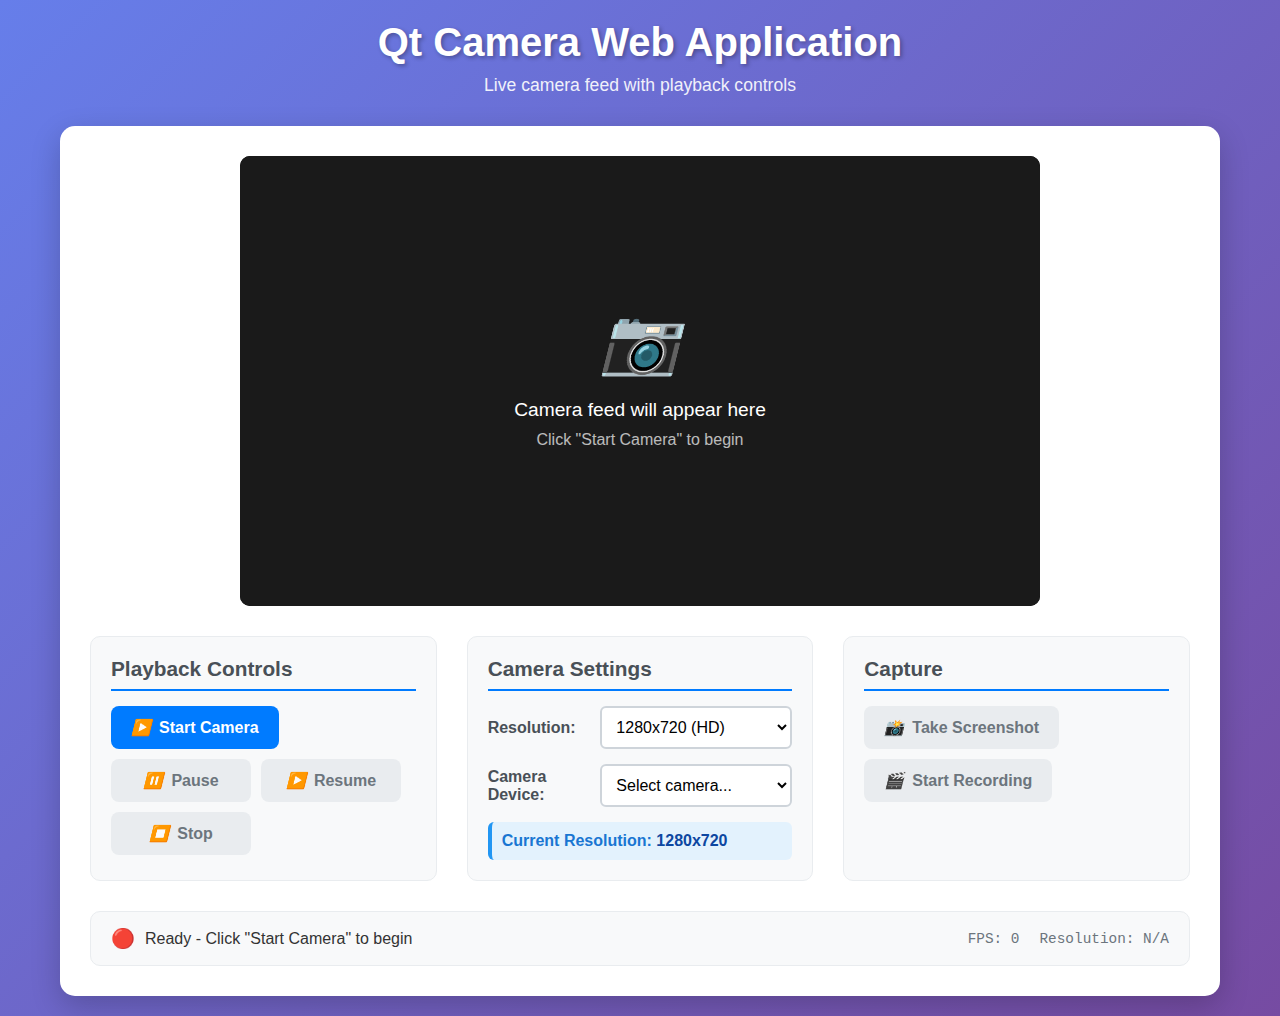
<file: web/index.html>
<!DOCTYPE html>
<html lang="en">
<head>
    <meta charset="UTF-8">
    <meta name="viewport" content="width=device-width, initial-scale=1.0">
    <title>Qt Camera Web Application</title>
    <link rel="stylesheet" href="styles.css">
</head>
<body>
    <div class="container">
        <header>
            <h1>Qt Camera Web Application</h1>
            <p>Live camera feed with playback controls</p>
        </header>

        <main>
            <!-- Camera Display Area -->
            <div class="camera-container">
                <video id="cameraVideo" autoplay muted playsinline></video>
                <div id="placeholderMessage" class="placeholder">
                    <i class="icon">📷</i>
                    <p>Camera feed will appear here</p>
                    <p class="sub-text">Click "Start Camera" to begin</p>
                </div>
            </div>

            <!-- Controls Section -->
            <div class="controls-section">
                <!-- Playback Controls -->
                <div class="control-group">
                    <h3>Playback Controls</h3>
                    <div class="button-group">
                        <button id="playBtn" class="control-btn primary">
                            <i class="icon">▶️</i> Start Camera
                        </button>
                        <button id="pauseBtn" class="control-btn" disabled>
                            <i class="icon">⏸️</i> Pause
                        </button>
                        <button id="resumeBtn" class="control-btn" disabled>
                            <i class="icon">▶️</i> Resume
                        </button>
                        <button id="stopBtn" class="control-btn danger" disabled>
                            <i class="icon">⏹️</i> Stop
                        </button>
                    </div>
                </div>

                <!-- Camera Settings -->
                <div class="control-group">
                    <h3>Camera Settings</h3>
                    <div class="settings-group">
                        <label for="resolutionSelect">Resolution:</label>
                        <select id="resolutionSelect" class="control-select">
                            <option value="640x480">640x480 (VGA)</option>
                            <option value="1280x720" selected>1280x720 (HD)</option>
                            <option value="1920x1080">1920x1080 (Full HD)</option>
                        </select>
                        
                        <label for="deviceSelect">Camera Device:</label>
                        <select id="deviceSelect" class="control-select">
                            <option value="">Select camera...</option>
                        </select>
                    </div>
                    
                    <div class="status-info">
                        <span class="status-label">Current Resolution:</span>
                        <span id="currentResolution">1280x720</span>
                    </div>
                </div>

                <!-- Capture Controls -->
                <div class="control-group">
                    <h3>Capture</h3>
                    <div class="button-group">
                        <button id="screenshotBtn" class="control-btn secondary" disabled>
                            <i class="icon">📸</i> Take Screenshot
                        </button>
                        <button id="recordBtn" class="control-btn secondary" disabled>
                            <i class="icon">🎬</i> Start Recording
                        </button>
                    </div>
                </div>
            </div>

            <!-- Status Bar -->
            <div class="status-bar">
                <div class="status-section">
                    <span class="status-indicator" id="statusIndicator">🔴</span>
                    <span id="statusText">Ready - Click "Start Camera" to begin</span>
                </div>
                <div class="stats-section">
                    <span id="frameRate">FPS: 0</span>
                    <span id="resolution">Resolution: N/A</span>
                </div>
            </div>
        </main>

        <!-- Hidden canvas for screenshots -->
        <canvas id="screenshotCanvas" style="display: none;"></canvas>
        
        <!-- Screenshots gallery -->
        <div id="screenshotsSection" class="screenshots-section" style="display: none;">
            <h3>Screenshots</h3>
            <div id="screenshotsGallery" class="screenshots-gallery"></div>
        </div>
    </div>

    <!-- Error Modal -->
    <div id="errorModal" class="modal">
        <div class="modal-content">
            <span class="close">&times;</span>
            <h3>Error</h3>
            <p id="errorMessage"></p>
        </div>
    </div>

    <script src="script.js"></script>
</body>
</html>
</file>
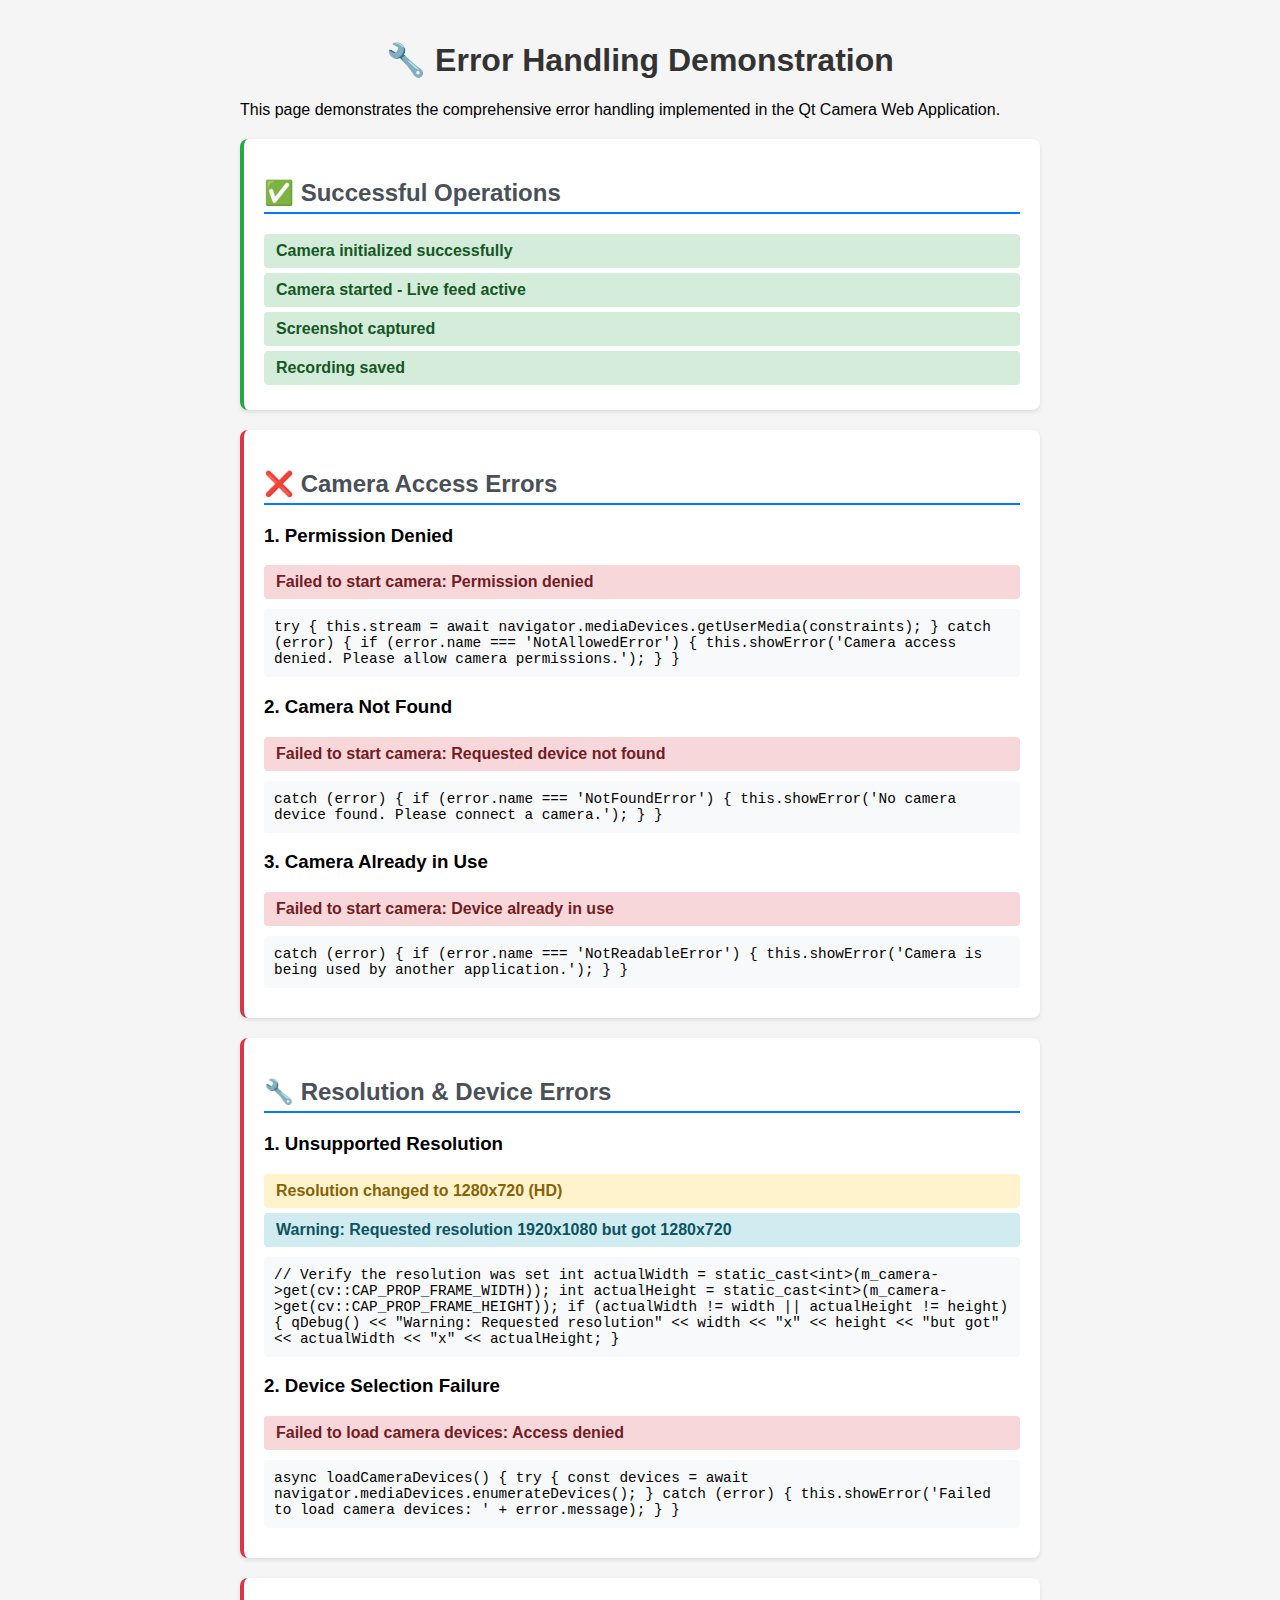
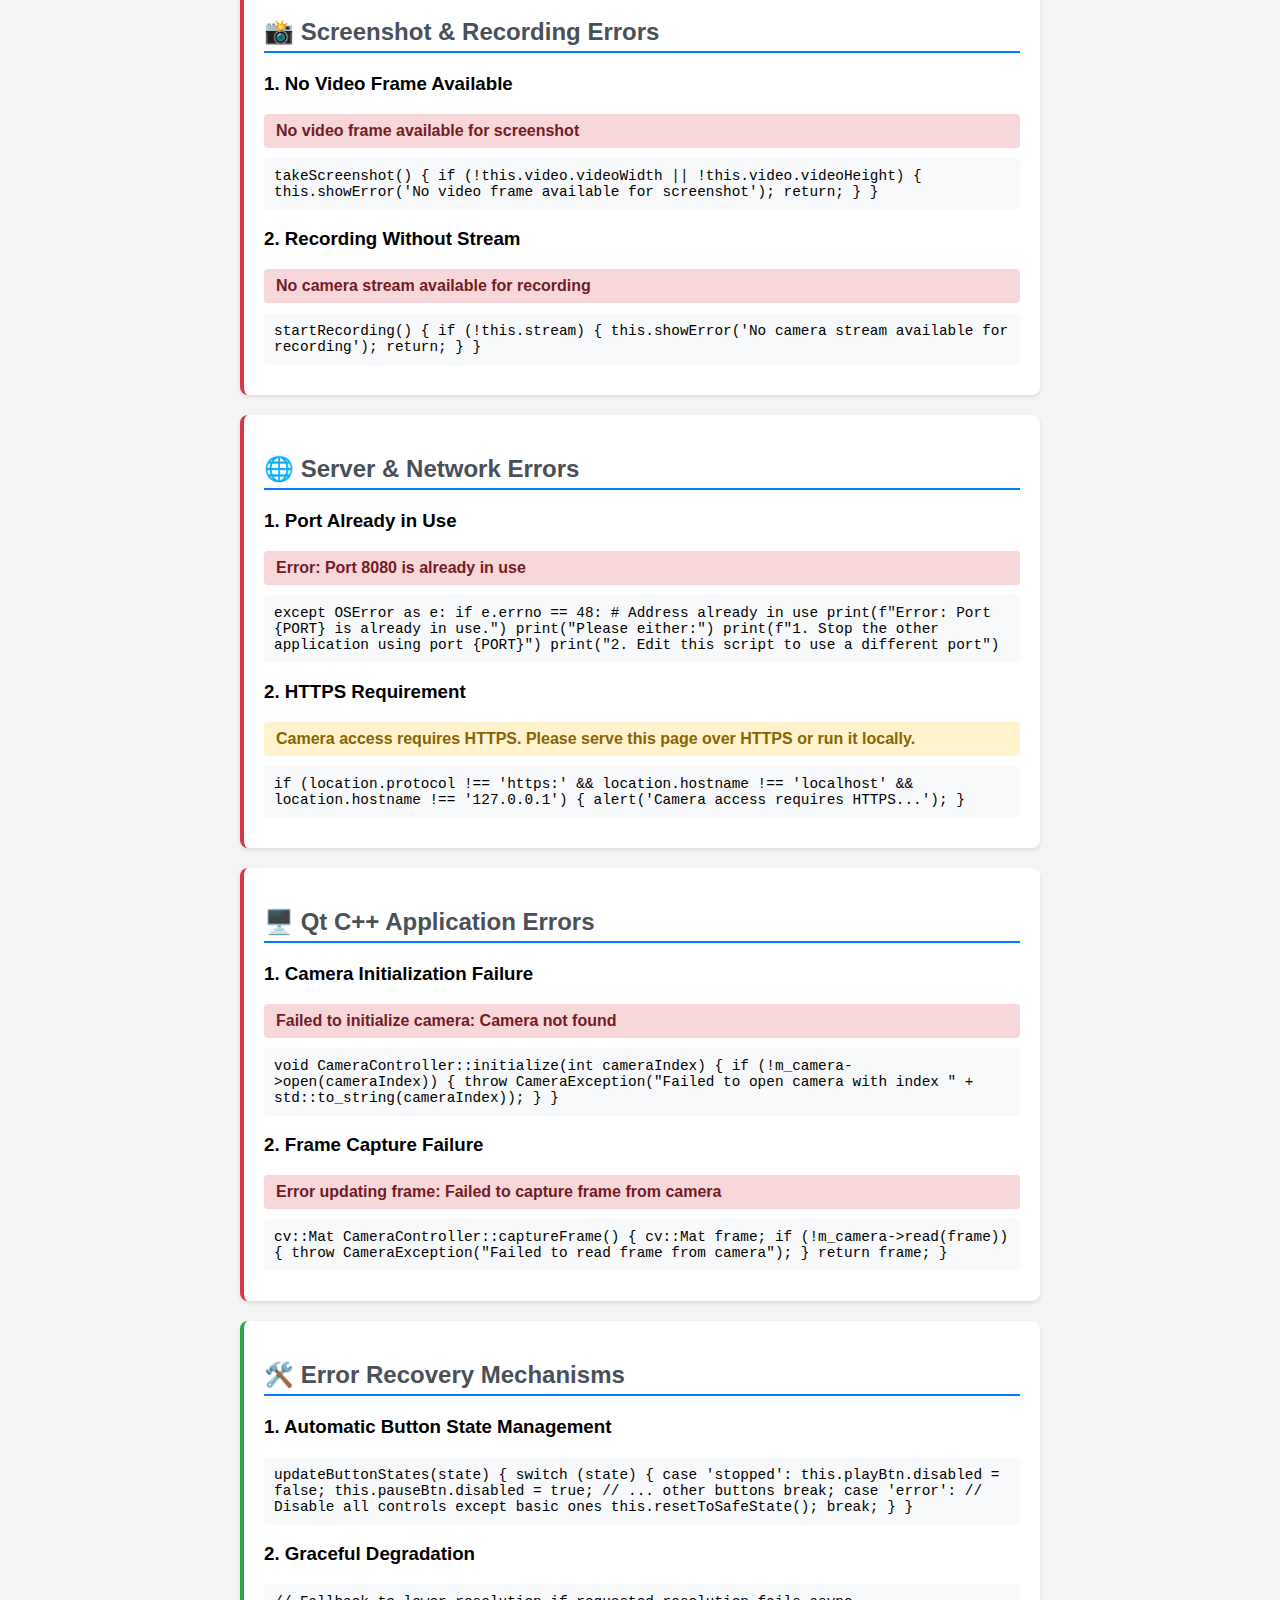
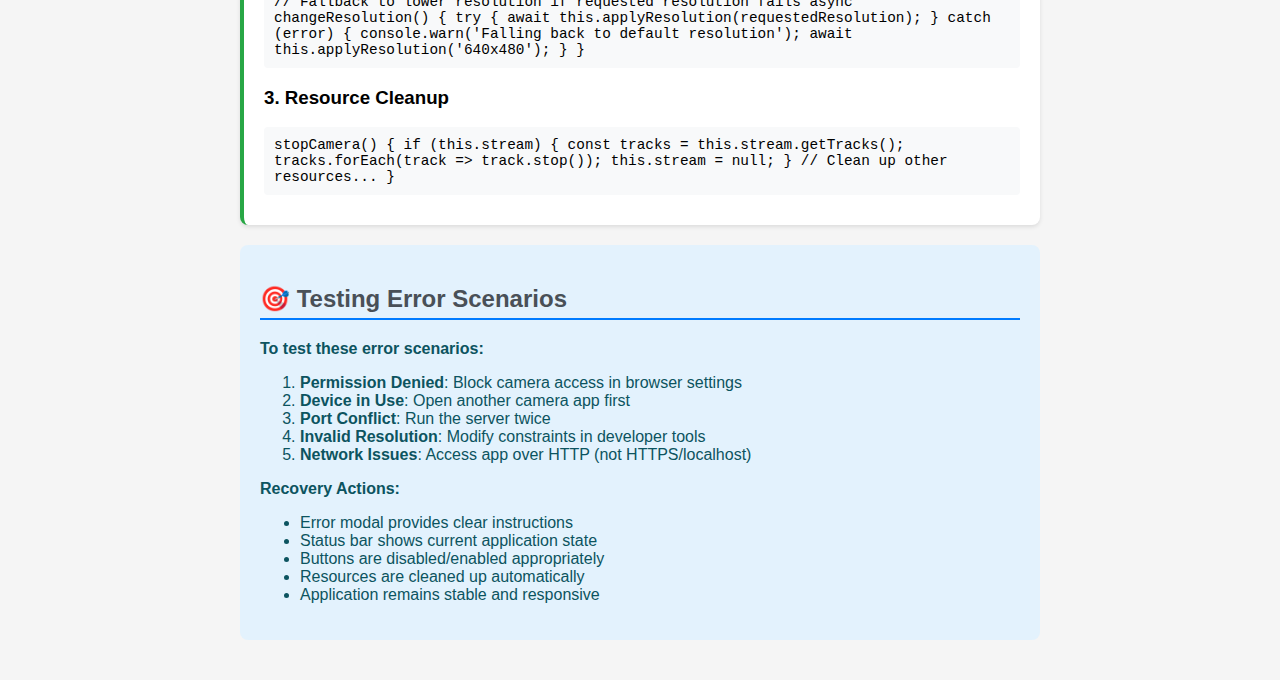
<file: web/error-demo.html>
<!DOCTYPE html>
<html lang="en">
<head>
    <meta charset="UTF-8">
    <meta name="viewport" content="width=device-width, initial-scale=1.0">
    <title>Error Handling Demo - Qt Camera App</title>
    <style>
        body {
            font-family: 'Segoe UI', Tahoma, Geneva, Verdana, sans-serif;
            max-width: 800px;
            margin: 0 auto;
            padding: 20px;
            background: #f5f5f5;
        }
        .error-scenario {
            background: white;
            border-radius: 8px;
            padding: 20px;
            margin: 20px 0;
            border-left: 4px solid #dc3545;
            box-shadow: 0 2px 4px rgba(0,0,0,0.1);
        }
        .success-scenario {
            background: white;
            border-radius: 8px;
            padding: 20px;
            margin: 20px 0;
            border-left: 4px solid #28a745;
            box-shadow: 0 2px 4px rgba(0,0,0,0.1);
        }
        .code {
            background: #f8f9fa;
            padding: 10px;
            border-radius: 4px;
            font-family: 'Courier New', monospace;
            font-size: 0.9em;
            margin: 10px 0;
        }
        .status {
            padding: 8px 12px;
            border-radius: 4px;
            font-weight: bold;
            margin: 5px 0;
        }
        .error { background: #f8d7da; color: #721c24; }
        .success { background: #d4edda; color: #155724; }
        .warning { background: #fff3cd; color: #856404; }
        .info { background: #d1ecf1; color: #0c5460; }
        h1 { color: #333; text-align: center; }
        h2 { color: #495057; border-bottom: 2px solid #007bff; padding-bottom: 5px; }
    </style>
</head>
<body>
    <h1>🔧 Error Handling Demonstration</h1>
    <p>This page demonstrates the comprehensive error handling implemented in the Qt Camera Web Application.</p>

    <div class="success-scenario">
        <h2>✅ Successful Operations</h2>
        <div class="status success">Camera initialized successfully</div>
        <div class="status success">Camera started - Live feed active</div>
        <div class="status success">Screenshot captured</div>
        <div class="status success">Recording saved</div>
    </div>

    <div class="error-scenario">
        <h2>❌ Camera Access Errors</h2>
        
        <h3>1. Permission Denied</h3>
        <div class="status error">Failed to start camera: Permission denied</div>
        <div class="code">
try {
    this.stream = await navigator.mediaDevices.getUserMedia(constraints);
} catch (error) {
    if (error.name === 'NotAllowedError') {
        this.showError('Camera access denied. Please allow camera permissions.');
    }
}
        </div>
        
        <h3>2. Camera Not Found</h3>
        <div class="status error">Failed to start camera: Requested device not found</div>
        <div class="code">
catch (error) {
    if (error.name === 'NotFoundError') {
        this.showError('No camera device found. Please connect a camera.');
    }
}
        </div>
        
        <h3>3. Camera Already in Use</h3>
        <div class="status error">Failed to start camera: Device already in use</div>
        <div class="code">
catch (error) {
    if (error.name === 'NotReadableError') {
        this.showError('Camera is being used by another application.');
    }
}
        </div>
    </div>

    <div class="error-scenario">
        <h2>🔧 Resolution & Device Errors</h2>
        
        <h3>1. Unsupported Resolution</h3>
        <div class="status warning">Resolution changed to 1280x720 (HD)</div>
        <div class="status info">Warning: Requested resolution 1920x1080 but got 1280x720</div>
        <div class="code">
// Verify the resolution was set
int actualWidth = static_cast&lt;int&gt;(m_camera-&gt;get(cv::CAP_PROP_FRAME_WIDTH));
int actualHeight = static_cast&lt;int&gt;(m_camera-&gt;get(cv::CAP_PROP_FRAME_HEIGHT));

if (actualWidth != width || actualHeight != height) {
    qDebug() << "Warning: Requested resolution" << width << "x" << height 
             << "but got" << actualWidth << "x" << actualHeight;
}
        </div>
        
        <h3>2. Device Selection Failure</h3>
        <div class="status error">Failed to load camera devices: Access denied</div>
        <div class="code">
async loadCameraDevices() {
    try {
        const devices = await navigator.mediaDevices.enumerateDevices();
    } catch (error) {
        this.showError('Failed to load camera devices: ' + error.message);
    }
}
        </div>
    </div>

    <div class="error-scenario">
        <h2>📸 Screenshot & Recording Errors</h2>
        
        <h3>1. No Video Frame Available</h3>
        <div class="status error">No video frame available for screenshot</div>
        <div class="code">
takeScreenshot() {
    if (!this.video.videoWidth || !this.video.videoHeight) {
        this.showError('No video frame available for screenshot');
        return;
    }
}
        </div>
        
        <h3>2. Recording Without Stream</h3>
        <div class="status error">No camera stream available for recording</div>
        <div class="code">
startRecording() {
    if (!this.stream) {
        this.showError('No camera stream available for recording');
        return;
    }
}
        </div>
    </div>

    <div class="error-scenario">
        <h2>🌐 Server & Network Errors</h2>
        
        <h3>1. Port Already in Use</h3>
        <div class="status error">Error: Port 8080 is already in use</div>
        <div class="code">
except OSError as e:
    if e.errno == 48:  # Address already in use
        print(f"Error: Port {PORT} is already in use.")
        print("Please either:")
        print(f"1. Stop the other application using port {PORT}")
        print("2. Edit this script to use a different port")
        </div>
        
        <h3>2. HTTPS Requirement</h3>
        <div class="status warning">Camera access requires HTTPS. Please serve this page over HTTPS or run it locally.</div>
        <div class="code">
if (location.protocol !== 'https:' && 
    location.hostname !== 'localhost' && 
    location.hostname !== '127.0.0.1') {
    alert('Camera access requires HTTPS...');
}
        </div>
    </div>

    <div class="error-scenario">
        <h2>🖥️ Qt C++ Application Errors</h2>
        
        <h3>1. Camera Initialization Failure</h3>
        <div class="status error">Failed to initialize camera: Camera not found</div>
        <div class="code">
void CameraController::initialize(int cameraIndex) {
    if (!m_camera->open(cameraIndex)) {
        throw CameraException("Failed to open camera with index " + 
                             std::to_string(cameraIndex));
    }
}
        </div>
        
        <h3>2. Frame Capture Failure</h3>
        <div class="status error">Error updating frame: Failed to capture frame from camera</div>
        <div class="code">
cv::Mat CameraController::captureFrame() {
    cv::Mat frame;
    if (!m_camera->read(frame)) {
        throw CameraException("Failed to read frame from camera");
    }
    return frame;
}
        </div>
    </div>

    <div class="success-scenario">
        <h2>🛠️ Error Recovery Mechanisms</h2>
        
        <h3>1. Automatic Button State Management</h3>
        <div class="code">
updateButtonStates(state) {
    switch (state) {
        case 'stopped':
            this.playBtn.disabled = false;
            this.pauseBtn.disabled = true;
            // ... other buttons
            break;
        case 'error':
            // Disable all controls except basic ones
            this.resetToSafeState();
            break;
    }
}
        </div>
        
        <h3>2. Graceful Degradation</h3>
        <div class="code">
// Fallback to lower resolution if requested resolution fails
async changeResolution() {
    try {
        await this.applyResolution(requestedResolution);
    } catch (error) {
        console.warn('Falling back to default resolution');
        await this.applyResolution('640x480');
    }
}
        </div>
        
        <h3>3. Resource Cleanup</h3>
        <div class="code">
stopCamera() {
    if (this.stream) {
        const tracks = this.stream.getTracks();
        tracks.forEach(track => track.stop());
        this.stream = null;
    }
    // Clean up other resources...
}
        </div>
    </div>

    <div class="info" style="background: #e3f2fd; padding: 20px; border-radius: 8px; margin: 20px 0;">
        <h2>🎯 Testing Error Scenarios</h2>
        <p><strong>To test these error scenarios:</strong></p>
        <ol>
            <li><strong>Permission Denied</strong>: Block camera access in browser settings</li>
            <li><strong>Device in Use</strong>: Open another camera app first</li>
            <li><strong>Port Conflict</strong>: Run the server twice</li>
            <li><strong>Invalid Resolution</strong>: Modify constraints in developer tools</li>
            <li><strong>Network Issues</strong>: Access app over HTTP (not HTTPS/localhost)</li>
        </ol>
        
        <p><strong>Recovery Actions:</strong></p>
        <ul>
            <li>Error modal provides clear instructions</li>
            <li>Status bar shows current application state</li>
            <li>Buttons are disabled/enabled appropriately</li>
            <li>Resources are cleaned up automatically</li>
            <li>Application remains stable and responsive</li>
        </ul>
    </div>

    <script>
        // Demonstrate error modal
        function showDemoError() {
            alert('Demo Error: This is how errors are displayed to users with clear instructions for resolution.');
        }
        
        // Add click handler to demonstrate
        document.addEventListener('click', function(e) {
            if (e.target.classList.contains('status') && e.target.classList.contains('error')) {
                showDemoError();
            }
        });
        
        console.log('Error Handling Demo loaded. Click on any red error status to see demo error modal.');
    </script>
</body>
</html>
</file>
<file: web/styles.css>
/* Reset and base styles */
* {
    margin: 0;
    padding: 0;
    box-sizing: border-box;
}

body {
    font-family: 'Segoe UI', Tahoma, Geneva, Verdana, sans-serif;
    background: linear-gradient(135deg, #667eea 0%, #764ba2 100%);
    min-height: 100vh;
    color: #333;
}

.container {
    max-width: 1200px;
    margin: 0 auto;
    padding: 20px;
}

/* Header */
header {
    text-align: center;
    margin-bottom: 30px;
    color: white;
}

header h1 {
    font-size: 2.5rem;
    margin-bottom: 10px;
    text-shadow: 2px 2px 4px rgba(0,0,0,0.3);
}

header p {
    font-size: 1.1rem;
    opacity: 0.9;
}

/* Main content */
main {
    background: white;
    border-radius: 15px;
    padding: 30px;
    box-shadow: 0 10px 30px rgba(0,0,0,0.2);
}

/* Camera container */
.camera-container {
    position: relative;
    width: 100%;
    max-width: 800px;
    margin: 0 auto 30px;
    background: #000;
    border-radius: 10px;
    overflow: hidden;
    aspect-ratio: 16/9;
}

#cameraVideo {
    width: 100%;
    height: 100%;
    object-fit: cover;
    display: none;
}

.placeholder {
    position: absolute;
    top: 0;
    left: 0;
    width: 100%;
    height: 100%;
    display: flex;
    flex-direction: column;
    justify-content: center;
    align-items: center;
    background: #1a1a1a;
    color: #fff;
}

.placeholder .icon {
    font-size: 4rem;
    margin-bottom: 20px;
}

.placeholder p {
    font-size: 1.2rem;
    margin-bottom: 10px;
}

.placeholder .sub-text {
    font-size: 1rem;
    opacity: 0.7;
}

/* Controls section */
.controls-section {
    display: grid;
    grid-template-columns: repeat(auto-fit, minmax(300px, 1fr));
    gap: 30px;
    margin-bottom: 30px;
}

.control-group {
    background: #f8f9fa;
    padding: 20px;
    border-radius: 10px;
    border: 1px solid #e9ecef;
}

.control-group h3 {
    font-size: 1.3rem;
    margin-bottom: 15px;
    color: #495057;
    border-bottom: 2px solid #007bff;
    padding-bottom: 8px;
}

/* Button styles */
.button-group {
    display: flex;
    flex-wrap: wrap;
    gap: 10px;
}

.control-btn {
    padding: 12px 20px;
    border: none;
    border-radius: 8px;
    font-size: 1rem;
    font-weight: 600;
    cursor: pointer;
    transition: all 0.3s ease;
    display: flex;
    align-items: center;
    gap: 8px;
    min-width: 140px;
    justify-content: center;
}

.control-btn.primary {
    background: #007bff;
    color: white;
}

.control-btn.primary:hover:not(:disabled) {
    background: #0056b3;
    transform: translateY(-2px);
}

.control-btn.secondary {
    background: #6c757d;
    color: white;
}

.control-btn.secondary:hover:not(:disabled) {
    background: #545b62;
}

.control-btn.danger {
    background: #dc3545;
    color: white;
}

.control-btn.danger:hover:not(:disabled) {
    background: #c82333;
}

.control-btn:disabled {
    background: #e9ecef;
    color: #6c757d;
    cursor: not-allowed;
    transform: none;
}

/* Settings group */
.settings-group {
    display: grid;
    grid-template-columns: auto 1fr;
    gap: 15px;
    align-items: center;
    margin-bottom: 15px;
}

.settings-group label {
    font-weight: 600;
    color: #495057;
}

.control-select {
    padding: 10px;
    border: 2px solid #ced4da;
    border-radius: 6px;
    font-size: 1rem;
    background: white;
    transition: border-color 0.3s ease;
}

.control-select:focus {
    outline: none;
    border-color: #007bff;
}

/* Status info */
.status-info {
    background: #e3f2fd;
    padding: 10px;
    border-radius: 6px;
    border-left: 4px solid #2196f3;
}

.status-label {
    font-weight: 600;
    color: #1976d2;
}

#currentResolution {
    color: #0d47a1;
    font-weight: 700;
}

/* Status bar */
.status-bar {
    display: flex;
    justify-content: space-between;
    align-items: center;
    background: #f8f9fa;
    padding: 15px 20px;
    border-radius: 10px;
    border: 1px solid #e9ecef;
    flex-wrap: wrap;
    gap: 15px;
}

.status-section {
    display: flex;
    align-items: center;
    gap: 10px;
}

.status-indicator {
    font-size: 1.2rem;
    animation: pulse 2s infinite;
}

.stats-section {
    display: flex;
    gap: 20px;
    font-family: 'Courier New', monospace;
    font-size: 0.9rem;
    color: #6c757d;
}

/* Screenshots section */
.screenshots-section {
    margin-top: 30px;
    background: #f8f9fa;
    padding: 20px;
    border-radius: 10px;
}

.screenshots-section h3 {
    margin-bottom: 15px;
    color: #495057;
}

.screenshots-gallery {
    display: grid;
    grid-template-columns: repeat(auto-fit, minmax(200px, 1fr));
    gap: 15px;
}

.screenshot-item {
    position: relative;
    border-radius: 8px;
    overflow: hidden;
    box-shadow: 0 4px 8px rgba(0,0,0,0.1);
}

.screenshot-item img {
    width: 100%;
    height: auto;
    display: block;
}

.screenshot-item .download-btn {
    position: absolute;
    top: 10px;
    right: 10px;
    background: rgba(0,0,0,0.7);
    color: white;
    border: none;
    padding: 8px;
    border-radius: 4px;
    cursor: pointer;
    font-size: 0.8rem;
}

/* Modal styles */
.modal {
    display: none;
    position: fixed;
    z-index: 1000;
    left: 0;
    top: 0;
    width: 100%;
    height: 100%;
    background-color: rgba(0,0,0,0.5);
}

.modal-content {
    background-color: white;
    margin: 15% auto;
    padding: 30px;
    border-radius: 10px;
    width: 80%;
    max-width: 500px;
    box-shadow: 0 10px 30px rgba(0,0,0,0.3);
}

.close {
    color: #aaa;
    float: right;
    font-size: 28px;
    font-weight: bold;
    cursor: pointer;
    line-height: 1;
}

.close:hover {
    color: #000;
}

.modal h3 {
    color: #dc3545;
    margin-bottom: 15px;
}

/* Animations */
@keyframes pulse {
    0%, 100% { opacity: 1; }
    50% { opacity: 0.5; }
}

/* Recording indicator */
.recording .status-indicator {
    color: #dc3545;
    animation: blink 1s infinite;
}

@keyframes blink {
    0%, 50% { opacity: 1; }
    51%, 100% { opacity: 0; }
}

/* Responsive design */
@media (max-width: 768px) {
    .container {
        padding: 10px;
    }
    
    header h1 {
        font-size: 2rem;
    }
    
    main {
        padding: 20px;
    }
    
    .controls-section {
        grid-template-columns: 1fr;
        gap: 20px;
    }
    
    .button-group {
        flex-direction: column;
    }
    
    .control-btn {
        min-width: auto;
        width: 100%;
    }
    
    .status-bar {
        flex-direction: column;
        text-align: center;
    }
    
    .stats-section {
        justify-content: center;
    }
    
    .settings-group {
        grid-template-columns: 1fr;
        gap: 10px;
    }
}

@media (max-width: 480px) {
    .screenshots-gallery {
        grid-template-columns: 1fr;
    }
    
    .modal-content {
        width: 95%;
        margin: 10% auto;
        padding: 20px;
    }
}
</file>
